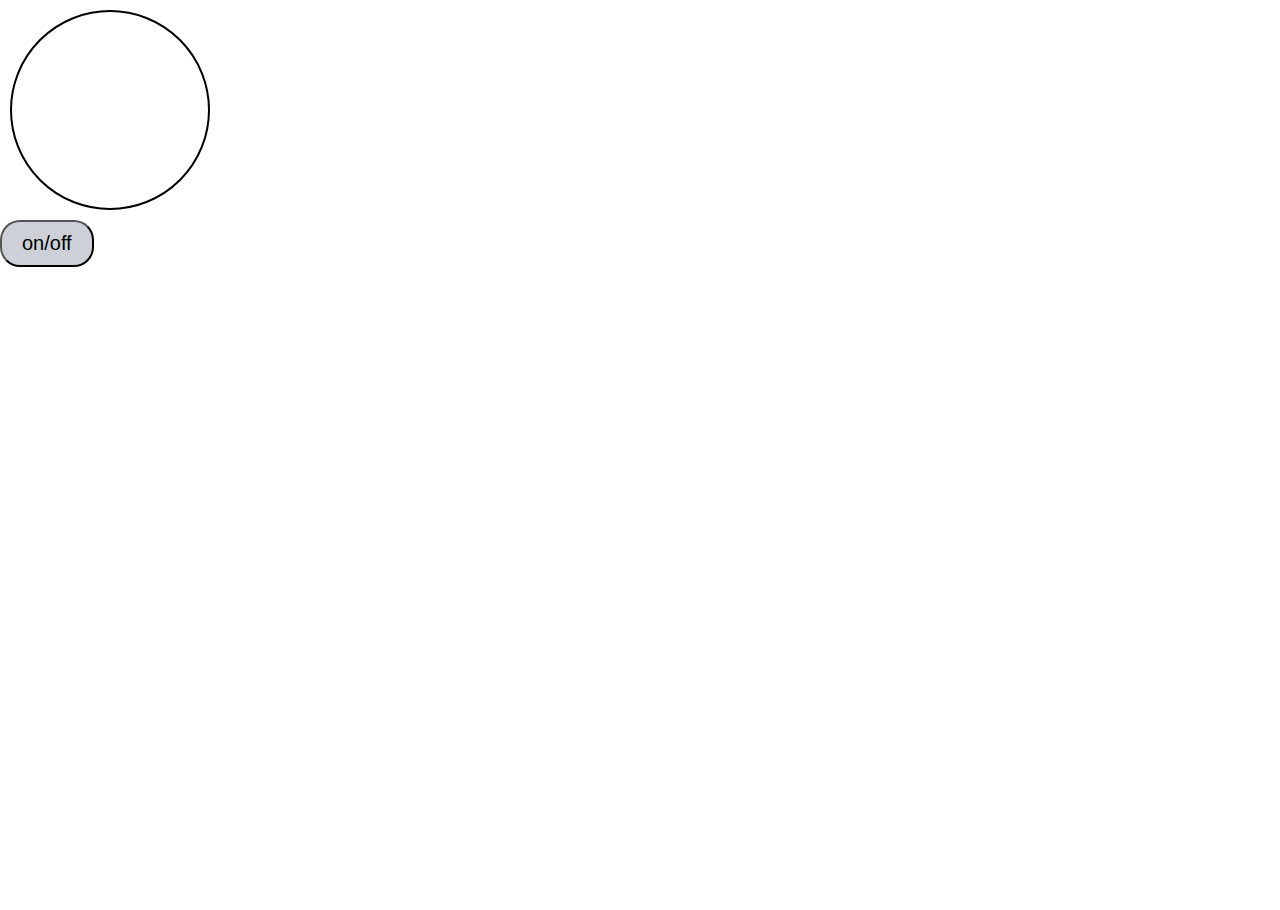
<file: index.html>
<!DOCTYPE html>
<html lang="en">
<head>
    <meta charset="UTF-8">
    <meta http-equiv="X-UA-Compatible" content="IE=edge">
    <meta name="viewport" content="width=device-width, initial-scale=1.0">
    <title>Document</title>
    <link rel="stylesheet" href="style.css">
</head>
<body>
    
    <div id="bulb"></div>
    <button>on/off</button>

    <script src="script.js"></script>
    
</body>
</html>
</file>
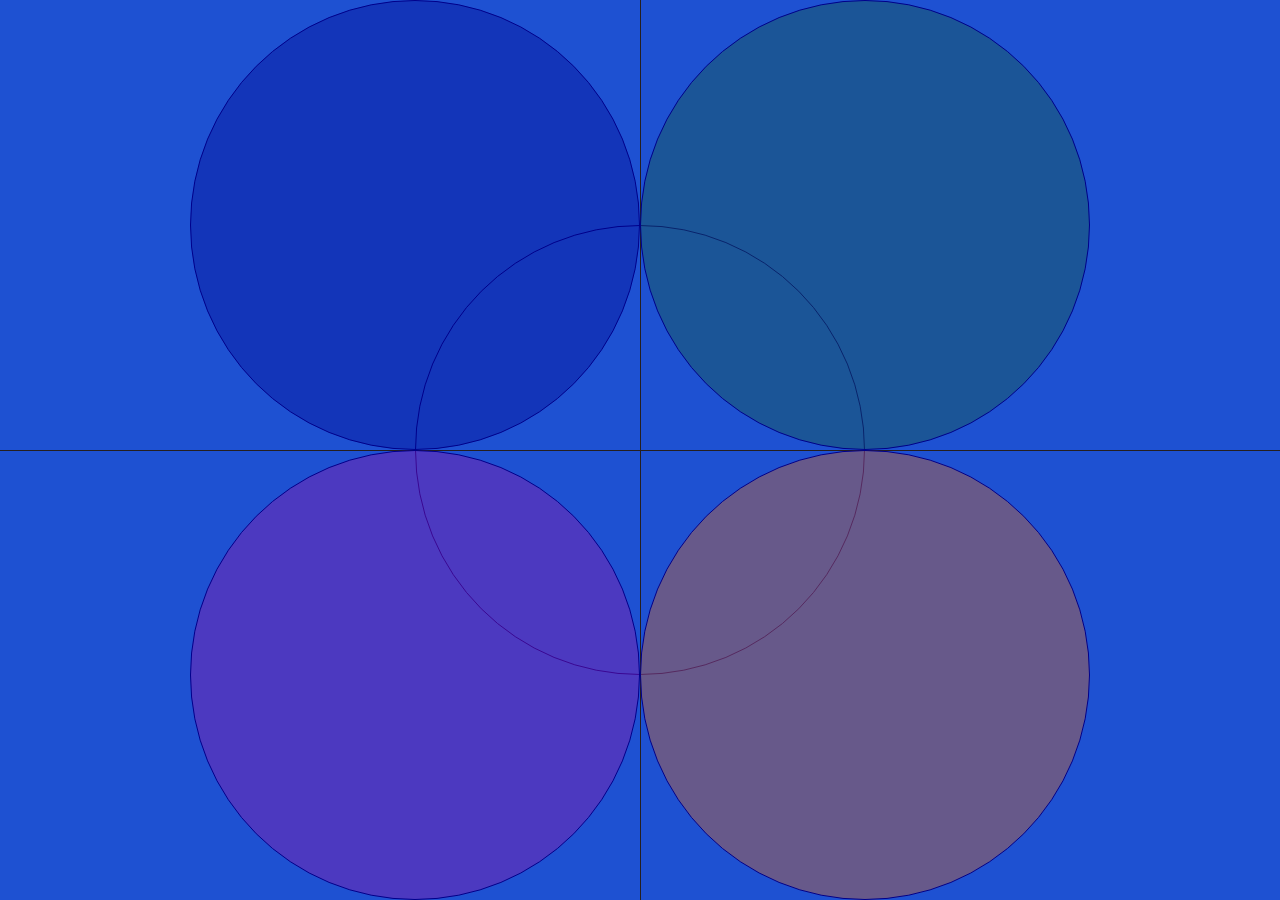
<file: index12.html>
<!DOCTYPE html>
<html lang="en">
<head>
    <meta charset="UTF-8">
    <meta http-equiv="X-UA-Compatible" content="IE=edge">
    <meta name="viewport" content="width=device-width, initial-scale=1.0">
    <title>Document</title>
    <link rel="stylesheet" href="style12.css">
</head>
<body>
    <div id="main">
        <div id="content">
            <div id="line1"></div>
            <div id="line2"></div>

            <div id="circle"></div>
            <div id="circle1"></div>
            <div id="circle2"></div>
            <div id="circle3"></div>
            <div id="circle4"></div>

        </div>
    </div>
    <script src="script12.js"></script>
</body>
</html>
</file>
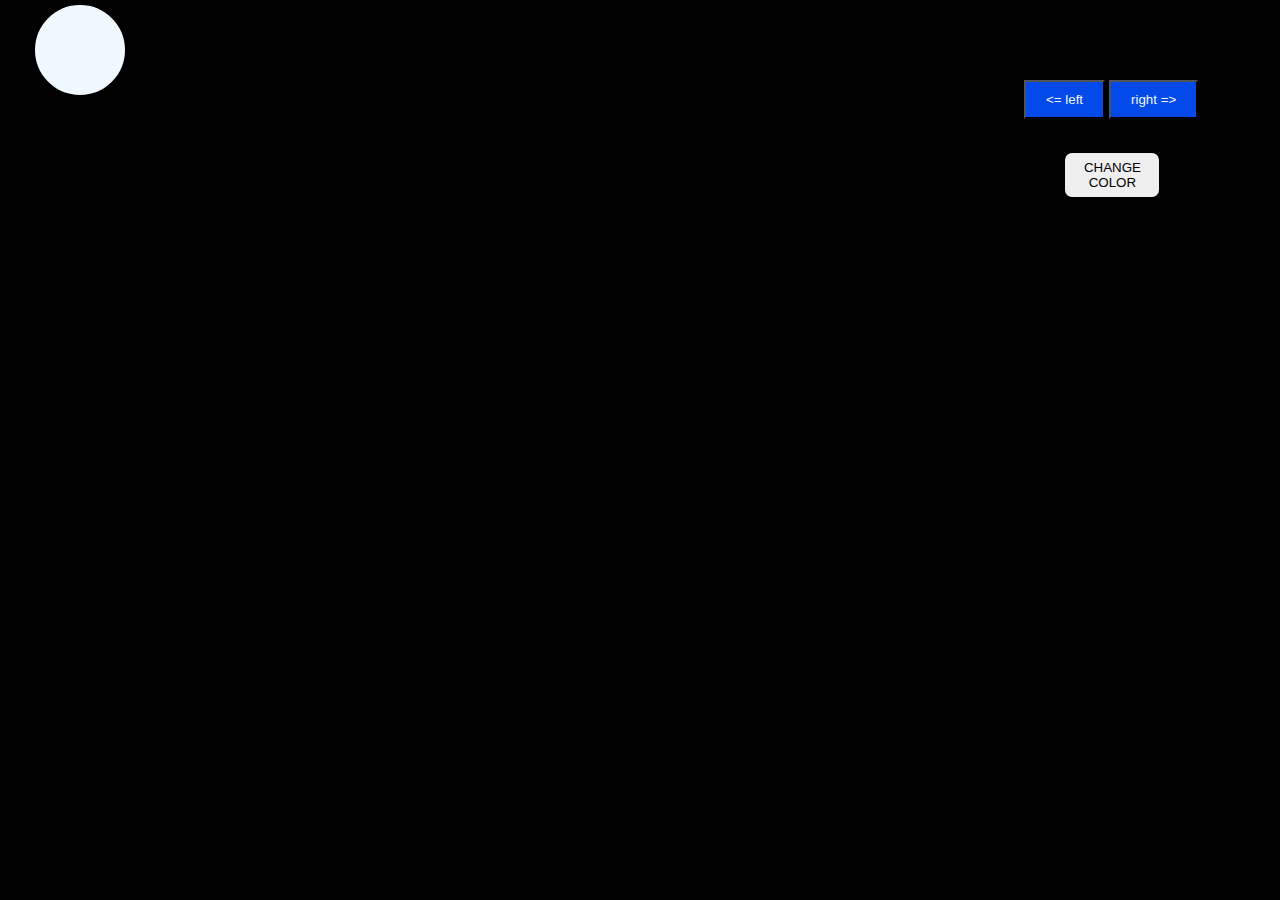
<file: index3.html>
<!DOCTYPE html>
<html lang="en">
<head>
    <meta charset="UTF-8">
    <meta http-equiv="X-UA-Compatible" content="IE=edge">
    <meta name="viewport" content="width=device-width, initial-scale=1.0">
    <title>color changing circle</title>
    <link rel="stylesheet" href="style3.css">
</head>
<body>

    <div id="main">
        <div id="gola"></div>
        <button>change color</button>

        <div id="curs">
            <button id="leftbtn"> <= left </button>
            <button id="rightbtn">right  => </button>
        </div>
    </div>
 



    <script src="script3.js"></script>
</body>
</html>
</file>
<file: style.css>
*{
    margin:0 ;
    padding: 0;
    box-sizing: border-box;
}
html,body{
    height: 100%;
    width: 100%;
    font-size: 30px;
    text-transform: uppercase;
    color: rgb(45, 45, 45);
}
#bulb{
    margin-top:40px ;
    margin: 10px;
    height: 200px;
    width: 200px;
    border-radius: 50%;
    border: 2px solid black;
}
button{
    background-color: rgb(205, 208, 215);
    color: black;
    padding: 10px 20px;
    font-size: 20px;
    border-radius: 20px;
    margin: 4
    
    0px;
}
</file>
<file: style12.css>
*{
    margin: 0;
    padding: 0;
    box-sizing: border-box;
}
html,body{
    height: 100%;
    width: 100%;
}
#main{
    position: relative;
    height: 100vh;
    width: 100vw;
    background-color: rgb(30, 81, 210);
}
#content{
    height: 100%;
    width: 100%;
    position: relative;
    display: flex;
    align-items: center;
    justify-content: center;
}
#line1{
    height: 1px;
    width: 100%;

    position: absolute;
    top: 50%;
    left: 0%;
    background-color: rgb(38, 31, 31);
}
#line2{
    height: 100%;
    width: 1px;

    position: absolute;
    top: 0%;
    left: 50%;
    rotate: 1800deg;
    background-color: rgb(38, 31, 31);
}

#circle{
    height: 50vh;
    width: 50vh;
    /* background-color: darkblue; */
    border: 1px solid darkblue;
    border-radius: 50%;
    position: absolute;
    top: 50%;
    left: 50%;
    transform: translate(-50%,-50%);
}
#circle1{
  
    height: 50vh;
    width: 50vh;
    background-color: rgba(0, 0, 139, 0.344); 
    border: 1px solid darkblue;
    border-radius: 50%;
    position: absolute;
  
    transform: translate(-50%,-50%);
    transition: all linear 0.2s;
}
#circle2{
    height: 50vh;
    width: 50vh;
    background-color: rgba(22, 94, 59, 0.39);
    border: 1px solid darkblue;
    border-radius: 50%;
    position: absolute;
    transition: all linear 0.2s;

    transform: translate(50%,-50%);
}
#circle3{
    height: 50vh;
    width: 50vh;
    background-color: rgba(206, 102, 37, 0.414);
    border: 1px solid darkblue;
    border-radius: 50%;
    position: absolute;
    transition: all linear 0.2s;

   
    transform: translate(50%,50%);
}
#circle4{
    height: 50vh;
    width: 50vh;
    background-color: rgba(156, 18, 161, 0.371);
    border: 1px solid darkblue;
    border-radius: 50%;
    transition: all linear 0.2s;

    position: absolute;
   
    transform: translate(-50%,50%);
}
</file>
<file: style3.css>
*{
    margin: 0;
    padding: 0;
    box-sizing: border-box;
}
html,body{
    height: 100%;
    width: 100%;
}
#main{
    height: 100%;
    width: 100%;
    background-color: black;
  
}
#gola{
    position: absolute;
    height: 100px;
    
    width: 100px;
    border-radius: 50%;
    left: 30px;
    
    border: 5px solid black;
    justify-content: center;
    align-items: center;
    background-color: aliceblue;
 
    
}
#main>button{
    height: 50px;
    width: 100px;
   margin-left: 83%;
   margin-top: 150px;
    border: 3px solid rgb(0, 0, 0) ;
    border-radius: 10px;
    text-transform: uppercase;
}
#curs{
    margin-left: 80%;
    margin-top: -120px;

    justify-content: space-between;
    gap: 100px;

    
}
#curs>button{
    background-color: rgb(4, 74, 235);
    color: aliceblue;
    padding: 10px 20px;

    

}
</file>
